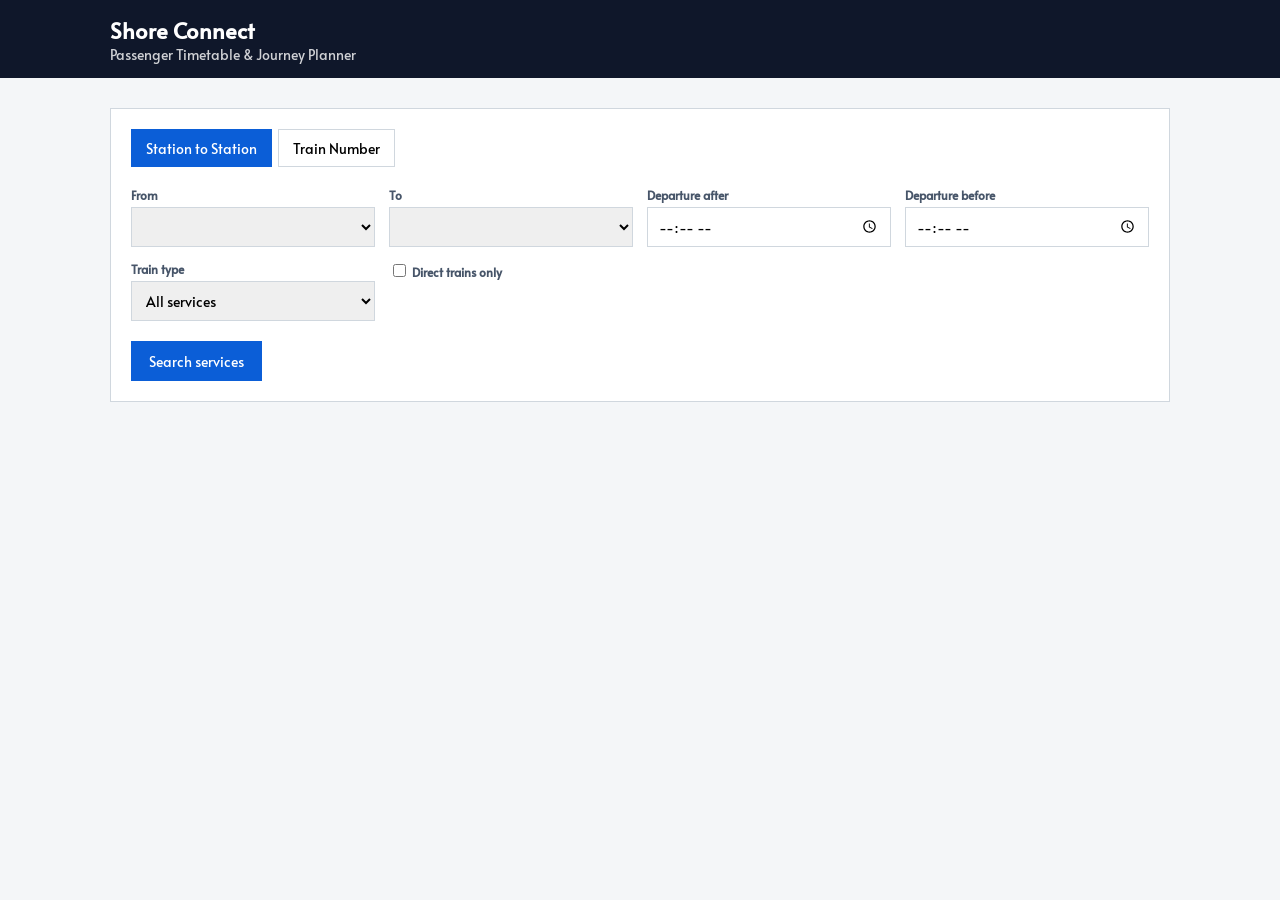
<file: docs/shore-connect-web/index.html>
<!DOCTYPE html>
<html lang="en">
<head>
  <meta charset="UTF-8">
  <title>Shore Connect – Passenger Information System</title>

  <!-- Alata font -->
  <link rel="preconnect" href="https://fonts.googleapis.com">
  <link rel="preconnect" href="https://fonts.gstatic.com" crossorigin>
  <link href="https://fonts.googleapis.com/css2?family=Alata&display=swap" rel="stylesheet">

  <link rel="stylesheet" href="style.css">
</head>
<body>

<header class="topbar">
  <div class="topbar-inner">
    <div class="logo">Shore Connect</div>
    <div class="subtitle">Passenger Timetable & Journey Planner</div>
  </div>
</header>

<main class="app">

  <section class="search-panel">
    <div class="mode-toggle">
      <button id="stationMode" class="active">Station to Station</button>
      <button id="trainMode">Train Number</button>
    </div>

    <!-- Station search -->
    <div id="stationSearch" class="search-form">
      <div class="form-row">
        <label>From</label>
        <select id="fromStation"></select>
      </div>

      <div class="form-row">
        <label>To</label>
        <select id="toStation"></select>
      </div>

      <div class="form-row">
        <label>Departure after</label>
        <input type="time" id="departureTime">
      </div>

      <div class="form-row">
        <label>Departure before</label>
        <input type="time" id="departureBefore">
      </div>

      <div class="form-row">
        <label>Train type</label>
        <select id="trainTypeFilter">
          <option value="">All services</option>
          <option value="LTD_EXPRESS">Limited Express</option>
          <option value="EXPRESS">Express</option>
          <option value="LTD_LOCAL">Limited Local</option>
          <option value="LOCAL">Local</option>
        </select>
      </div>

      <div class="form-row">
        <label>
          <input type="checkbox" id="directOnly">
          Direct trains only
        </label>
      </div>

      <div class="form-actions">
        <button id="searchBtn" class="primary">Search services</button>
      </div>
    </div>

    <!-- Train search -->
    <div id="trainSearch" class="search-form hidden">
      <div class="form-row wide">
        <label>Train number</label>
        <input type="text" id="trainIdInput" placeholder="e.g. S4205">
      </div>

      <div class="form-actions">
        <button id="trainSearchBtn" class="primary">View timetable</button>
      </div>
    </div>
  </section>

  <section id="loading" class="loading hidden">
    Searching timetable…
  </section>

  <section id="results" class="results"></section>

  <section id="timetablePanel" class="timetable-panel hidden"></section>

</main>

<script src="app.js"></script>
</body>
</html>
</file>
<file: docs/shore-connect-web/style.css>
:root {
  --bg: #f4f6f8;
  --panel: #ffffff;
  --border: #d0d7de;
  --text: #0f172a;
  --muted: #475569;
  --accent: #0b5ed7;
  --accent-soft: #e7f0ff;
}

* {
  box-sizing: border-box;
}

body {
  margin: 0;
  font-family: "Alata", -apple-system, BlinkMacSystemFont, "Segoe UI", Roboto, Arial, sans-serif;
  background: var(--bg);
  color: var(--text);
}

/* Apply Alata font to all text elements globally */
body, input, select, textarea, button, h1, h2, h3, h4, h5, h6, table, th, td, option {
  font-family: "Alata", sans-serif;
}


/* Top bar */
.topbar {
  background: #0f172a;
  color: #ffffff;
  padding: 14px 0;
}

.topbar-inner {
  max-width: 1100px;
  margin: 0 auto;
  padding: 0 20px;
}

.logo {
  font-size: 1.4rem;
  font-weight: 700;
}

.subtitle {
  font-size: 0.85rem;
  opacity: 0.8;
}

/* App layout */
.app {
  max-width: 1100px;
  margin: 30px auto;
  padding: 0 20px 60px;
}

/* Search panel */
.search-panel {
  background: var(--panel);
  border: 1px solid var(--border);
  padding: 20px;
}

/* Mode toggle */
.mode-toggle {
  display: flex;
  gap: 6px;
  margin-bottom: 20px;
}

.mode-toggle button {
  padding: 8px 14px;
  border: 1px solid var(--border);
  background: #fff;
  cursor: pointer;
  font-size: 0.9rem;
}

.mode-toggle button.active {
  background: var(--accent);
  color: #fff;
  border-color: var(--accent);
}

/* Forms */
.search-form {
  display: grid;
  grid-template-columns: repeat(4, 1fr);
  gap: 14px;
}

.form-row {
  display: flex;
  flex-direction: column;
}

.form-row.wide {
  grid-column: span 4;
}

label {
  font-size: 0.75rem;
  font-weight: 600;
  margin-bottom: 4px;
  color: var(--muted);
}

select,
input {
  padding: 8px 10px;
  border: 1px solid var(--border);
  font-size: 0.9rem;
}

.form-actions {
  grid-column: span 4;
  margin-top: 6px;
}

button.primary {
  padding: 10px 18px;
  background: var(--accent);
  color: #fff;
  border: none;
  font-size: 0.9rem;
  cursor: pointer;
}

button.primary:hover {
  background: #094db3;
}

/* Loading */
.loading {
  margin: 20px 0;
  font-size: 0.9rem;
  color: var(--muted);
}

/* Results */
.results {
  margin-top: 24px;
}

/* Results table */
.results-table {
  width: 100%;
  border-collapse: collapse;
  background: var(--panel);
  border: 1px solid var(--border);
}

.results-table th,
.results-table td {
  padding: 10px 12px;
  border-bottom: 1px solid var(--border);
  font-size: 0.85rem;
}

.results-table th {
  background: #f1f5f9;
  text-align: left;
  font-weight: 700;
}

.results-table tr:hover {
  background: var(--accent-soft);
}

/* Timetable panel */
.timetable-panel {
  margin-top: 30px;
  background: var(--panel);
  border: 1px solid var(--border);
  padding: 16px;
}

.timetable-panel h3 {
  margin: 0 0 10px;
  font-size: 1rem;
}

/* Full timetable */
.timetable-table {
  width: 100%;
  border-collapse: collapse;
}

.timetable-table th,
.timetable-table td {
  padding: 8px 10px;
  border-bottom: 1px solid var(--border);
  font-size: 0.85rem;
}

.timetable-table th {
  background: #f8fafc;
  text-align: left;
}

.hidden {
  display: none;
}
</file>
